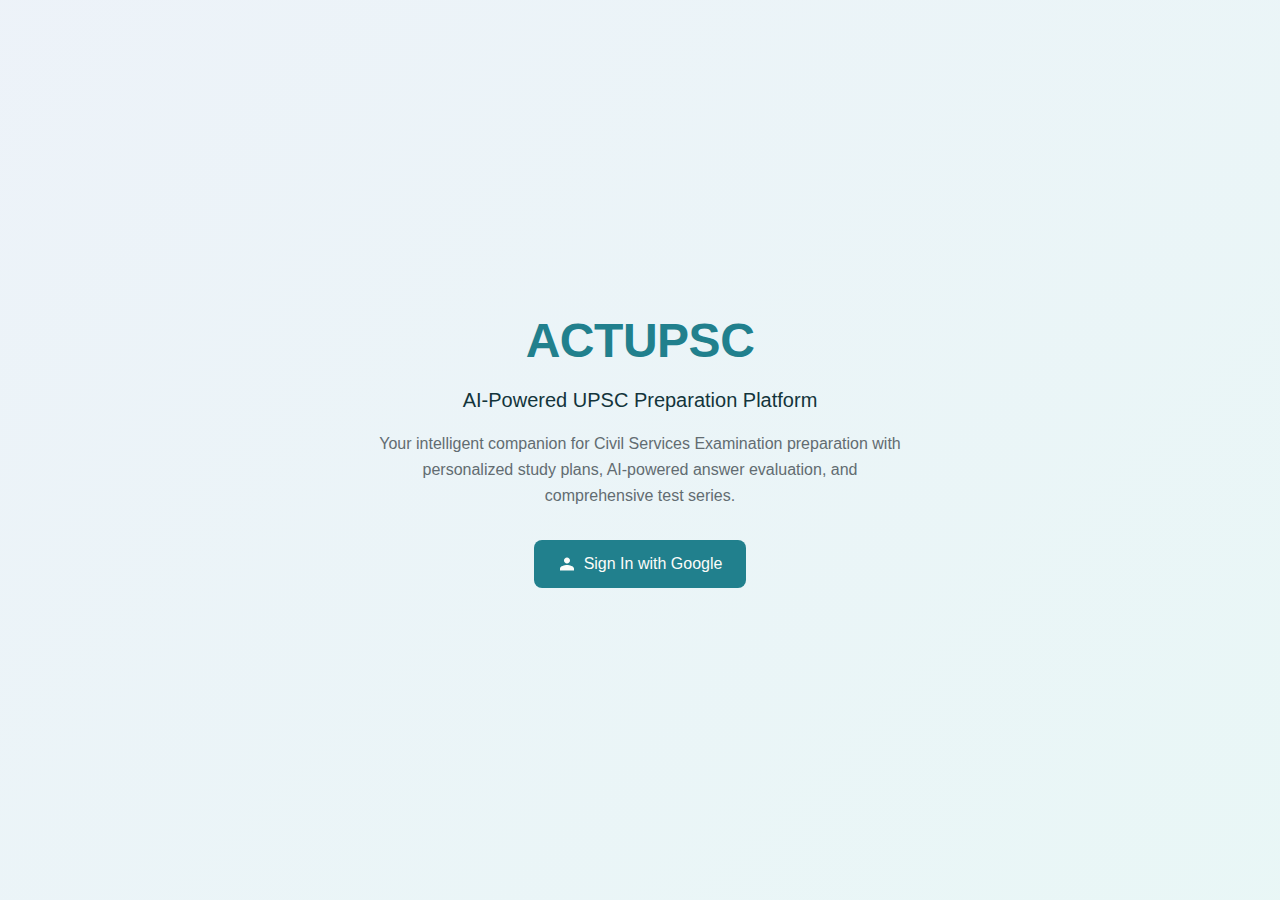
<file: index.html>
<!DOCTYPE html>
<html lang="en">
<head>
    <meta charset="UTF-8">
    <meta name="viewport" content="width=device-width, initial-scale=1.0">
    <title>ACTUPSC - AI-Powered UPSC Preparation Platform</title>
    <link rel="stylesheet" href="style.css">
</head>
<body>
    <!-- Landing Page -->
    <div id="landing-page" class="page active">
        <div class="landing-container">
            <div class="landing-content">
                <h1 class="landing-title">ACTUPSC</h1>
                <p class="landing-subtitle">AI-Powered UPSC Preparation Platform</p>
                <p class="landing-description">Your intelligent companion for Civil Services Examination preparation with personalized study plans, AI-powered answer evaluation, and comprehensive test series.</p>
                <button class="btn btn--primary btn--lg" onclick="showOnboarding()">
                    <svg width="18" height="18" viewBox="0 0 18 18" fill="none" style="margin-right: 8px;">
                        <path d="M9 8.5C10.66 8.5 12 7.16 12 5.5C12 3.84 10.66 2.5 9 2.5C7.34 2.5 6 3.84 6 5.5C6 7.16 7.34 8.5 9 8.5ZM9 10C6.67 10 2 11.17 2 13.5V15.5H16V13.5C16 11.17 11.33 10 9 10Z" fill="currentColor"/>
                    </svg>
                    Sign In with Google
                </button>
            </div>
        </div>
    </div>

    <!-- Onboarding Page -->
    <div id="onboarding-page" class="page">
        <div class="onboarding-container">
            <div class="onboarding-card">
                <h2>Welcome to ACTUPSC</h2>
                <p class="onboarding-subtitle">Let's personalize your UPSC preparation journey</p>
                <form id="onboarding-form" onsubmit="completeOnboarding(event)">
                    <div class="form-group">
                        <label class="form-label">Full Name</label>
                        <input type="text" class="form-control" id="user-name" required placeholder="Enter your full name">
                    </div>
                    <div class="form-group">
                        <label class="form-label">Target Exam Year</label>
                        <select class="form-control" id="exam-year" required>
                            <option value="">Select year</option>
                            <option value="2026">2026</option>
                            <option value="2027">2027</option>
                            <option value="2028">2028</option>
                        </select>
                    </div>
                    <div class="form-group">
                        <label class="form-label">Exam Stage</label>
                        <select class="form-control" id="exam-stage" required>
                            <option value="">Select stage</option>
                            <option value="Prelims">Prelims</option>
                            <option value="Mains">Mains</option>
                            <option value="Both">Both</option>
                            <option value="Interview Prep">Interview Prep</option>
                        </select>
                    </div>
                    <div class="form-group">
                        <label class="form-label">Optional Subject</label>
                        <select class="form-control" id="optional-subject" required>
                            <option value="">Select optional subject</option>
                            <option value="Public Administration">Public Administration</option>
                            <option value="Geography">Geography</option>
                            <option value="History">History</option>
                            <option value="PSIR">Political Science &amp; International Relations</option>
                            <option value="Sociology">Sociology</option>
                            <option value="Anthropology">Anthropology</option>
                            <option value="Philosophy">Philosophy</option>
                            <option value="Psychology">Psychology</option>
                            <option value="Economics">Economics</option>
                            <option value="Law">Law</option>
                            <option value="Mathematics">Mathematics</option>
                            <option value="Physics">Physics</option>
                            <option value="Chemistry">Chemistry</option>
                            <option value="Botany">Botany</option>
                            <option value="Zoology">Zoology</option>
                            <option value="Medical Science">Medical Science</option>
                            <option value="Agriculture">Agriculture</option>
                        </select>
                    </div>
                    <div class="form-group">
                        <label class="form-label">Daily Study Hours Available: <span id="hours-display">6</span> hours</label>
                        <input type="range" class="slider" id="study-hours" min="2" max="12" value="6" oninput="updateHoursDisplay(this.value)">
                        <div class="slider-labels">
                            <span>2h</span>
                            <span>12h</span>
                        </div>
                    </div>
                    <div class="form-group">
                        <label class="form-label">Current Preparation Level</label>
                        <select class="form-control" id="prep-level" required>
                            <option value="">Select level</option>
                            <option value="Beginner">Beginner</option>
                            <option value="Intermediate">Intermediate</option>
                            <option value="Advanced">Advanced</option>
                        </select>
                    </div>
                    <button type="submit" class="btn btn--primary btn--full-width btn--lg">Generate My Study Plan</button>
                </form>
            </div>
        </div>
    </div>

    <!-- Main App -->
    <div id="main-app" class="page">
        <!-- Navigation -->
        <nav class="navbar">
            <div class="navbar-brand">ACTUPSC</div>
            <div class="navbar-menu">
                <a href="#" class="navbar-item active" onclick="navigateTo('dashboard')">Dashboard</a>
                <a href="#" class="navbar-item" onclick="navigateTo('study-plan')">Study Plan</a>
                <a href="#" class="navbar-item" onclick="navigateTo('answer-evaluation')">Answer Evaluation</a>
                <a href="#" class="navbar-item" onclick="navigateTo('performance')">Performance</a>
                <a href="#" class="navbar-item" onclick="navigateTo('notebook')">Notebook</a>
                <a href="#" class="navbar-item" onclick="navigateTo('library')">Library</a>
                <a href="#" class="navbar-item" onclick="navigateTo('test-series')">Test Series</a>
            </div>
            <div class="navbar-profile">
                <span id="user-display-name">User</span>
                <button class="btn btn--sm btn--outline" onclick="logout()">Logout</button>
            </div>
        </nav>

        <!-- Dashboard View -->
        <div id="dashboard-view" class="view active">
            <div class="container">
                <h2 class="view-title">Dashboard</h2>
                <div class="stats-grid">
                    <div class="stat-card">
                        <div class="stat-icon" style="background: var(--color-bg-1);">
                            <svg width="24" height="24" viewBox="0 0 24 24" fill="none" stroke="var(--color-primary)" stroke-width="2">
                                <circle cx="12" cy="12" r="10"></circle>
                                <path d="M12 6v6l4 2"></path>
                            </svg>
                        </div>
                        <div class="stat-content">
                            <div class="stat-label">Overall Progress</div>
                            <div class="stat-value" id="overall-progress">68%</div>
                        </div>
                    </div>
                    <div class="stat-card">
                        <div class="stat-icon" style="background: var(--color-bg-2);">
                            <svg width="24" height="24" viewBox="0 0 24 24" fill="none" stroke="var(--color-warning)" stroke-width="2">
                                <path d="M9 11l3 3L22 4"></path>
                                <path d="M21 12v7a2 2 0 01-2 2H5a2 2 0 01-2-2V5a2 2 0 012-2h11"></path>
                            </svg>
                        </div>
                        <div class="stat-content">
                            <div class="stat-label">Weekly Completion</div>
                            <div class="stat-value" id="weekly-completion">75%</div>
                        </div>
                    </div>
                    <div class="stat-card">
                        <div class="stat-icon" style="background: var(--color-bg-3);">
                            <svg width="24" height="24" viewBox="0 0 24 24" fill="none" stroke="var(--color-success)" stroke-width="2">
                                <path d="M9 5H7a2 2 0 00-2 2v12a2 2 0 002 2h10a2 2 0 002-2V7a2 2 0 00-2-2h-2M9 5a2 2 0 002 2h2a2 2 0 002-2M9 5a2 2 0 012-2h2a2 2 0 012 2"></path>
                            </svg>
                        </div>
                        <div class="stat-content">
                            <div class="stat-label">Mock Tests Taken</div>
                            <div class="stat-value" id="tests-taken">12</div>
                        </div>
                    </div>
                    <div class="stat-card">
                        <div class="stat-icon" style="background: var(--color-bg-4);">
                            <svg width="24" height="24" viewBox="0 0 24 24" fill="none" stroke="var(--color-error)" stroke-width="2">
                                <path d="M12 2l3.09 6.26L22 9.27l-5 4.87 1.18 6.88L12 17.77l-6.18 3.25L7 14.14 2 9.27l6.91-1.01L12 2z"></path>
                            </svg>
                        </div>
                        <div class="stat-content">
                            <div class="stat-label">Average Score</div>
                            <div class="stat-value" id="avg-score">72%</div>
                        </div>
                    </div>
                </div>

                <div class="dashboard-grid">
                    <div class="card">
                        <div class="card__body">
                            <h3>This Week's Tasks</h3>
                            <div class="progress-container">
                                <div class="progress-bar">
                                    <div class="progress-fill" id="week-progress" style="width: 75%;"></div>
                                </div>
                                <span class="progress-text">9 of 12 tasks completed</span>
                            </div>
                            <button class="btn btn--primary" onclick="navigateTo('study-plan')" style="margin-top: 16px;">View Study Plan</button>
                        </div>
                    </div>

                    <div class="card">
                        <div class="card__body">
                            <h3>Recent Activity</h3>
                            <div class="activity-list">
                                <div class="activity-item">
                                    <div class="activity-icon" style="background: var(--color-bg-3);">
                                        <svg width="16" height="16" viewBox="0 0 24 24" fill="none" stroke="var(--color-success)" stroke-width="2">
                                            <path d="M20 6L9 17l-5-5"></path>
                                        </svg>
                                    </div>
                                    <div>
                                        <div class="activity-title">Completed PYQ Test 2023</div>
                                        <div class="activity-time">2 hours ago</div>
                                    </div>
                                </div>
                                <div class="activity-item">
                                    <div class="activity-icon" style="background: var(--color-bg-2);">
                                        <svg width="16" height="16" viewBox="0 0 24 24" fill="none" stroke="var(--color-warning)" stroke-width="2">
                                            <path d="M11 4H4a2 2 0 00-2 2v14a2 2 0 002 2h14a2 2 0 002-2v-7"></path>
                                            <path d="M18.5 2.5a2.121 2.121 0 013 3L12 15l-4 1 1-4 9.5-9.5z"></path>
                                        </svg>
                                    </div>
                                    <div>
                                        <div class="activity-title">Submitted answer for evaluation</div>
                                        <div class="activity-time">5 hours ago</div>
                                    </div>
                                </div>
                                <div class="activity-item">
                                    <div class="activity-icon" style="background: var(--color-bg-1);">
                                        <svg width="16" height="16" viewBox="0 0 24 24" fill="none" stroke="var(--color-primary)" stroke-width="2">
                                            <path d="M4 19.5A2.5 2.5 0 016.5 17H20"></path>
                                            <path d="M6.5 2H20v20H6.5A2.5 2.5 0 014 19.5v-15A2.5 2.5 0 016.5 2z"></path>
                                        </svg>
                                    </div>
                                    <div>
                                        <div class="activity-title">Added new note on Polity</div>
                                        <div class="activity-time">1 day ago</div>
                                    </div>
                                </div>
                            </div>
                        </div>
                    </div>
                </div>
            </div>
        </div>

        <!-- Study Plan View -->
        <div id="study-plan-view" class="view"></div>

        <!-- Answer Evaluation View -->
        <div id="answer-evaluation-view" class="view"></div>

        <!-- Performance View -->
        <div id="performance-view" class="view"></div>

        <!-- Notebook View -->
        <div id="notebook-view" class="view"></div>

        <!-- Library View -->
        <div id="library-view" class="view"></div>

        <!-- Test Series View -->
        <div id="test-series-view" class="view"></div>
    </div>

    <!-- Toast Notification -->
    <div id="toast" class="toast"></div>

    <script src="app.js"></script>
</body>
</html>
</file>
<file: style.css>
:root {
  /* Primitive Color Tokens */
  --color-white: rgba(255, 255, 255, 1);
  --color-black: rgba(0, 0, 0, 1);
  --color-cream-50: rgba(252, 252, 249, 1);
  --color-cream-100: rgba(255, 255, 253, 1);
  --color-gray-200: rgba(245, 245, 245, 1);
  --color-gray-300: rgba(167, 169, 169, 1);
  --color-gray-400: rgba(119, 124, 124, 1);
  --color-slate-500: rgba(98, 108, 113, 1);
  --color-brown-600: rgba(94, 82, 64, 1);
  --color-charcoal-700: rgba(31, 33, 33, 1);
  --color-charcoal-800: rgba(38, 40, 40, 1);
  --color-slate-900: rgba(19, 52, 59, 1);
  --color-teal-300: rgba(50, 184, 198, 1);
  --color-teal-400: rgba(45, 166, 178, 1);
  --color-teal-500: rgba(33, 128, 141, 1);
  --color-teal-600: rgba(29, 116, 128, 1);
  --color-teal-700: rgba(26, 104, 115, 1);
  --color-teal-800: rgba(41, 150, 161, 1);
  --color-red-400: rgba(255, 84, 89, 1);
  --color-red-500: rgba(192, 21, 47, 1);
  --color-orange-400: rgba(230, 129, 97, 1);
  --color-orange-500: rgba(168, 75, 47, 1);

  /* RGB versions for opacity control */
  --color-brown-600-rgb: 94, 82, 64;
  --color-teal-500-rgb: 33, 128, 141;
  --color-slate-900-rgb: 19, 52, 59;
  --color-slate-500-rgb: 98, 108, 113;
  --color-red-500-rgb: 192, 21, 47;
  --color-red-400-rgb: 255, 84, 89;
  --color-orange-500-rgb: 168, 75, 47;
  --color-orange-400-rgb: 230, 129, 97;

  /* Background color tokens (Light Mode) */
  --color-bg-1: rgba(59, 130, 246, 0.08); /* Light blue */
  --color-bg-2: rgba(245, 158, 11, 0.08); /* Light yellow */
  --color-bg-3: rgba(34, 197, 94, 0.08); /* Light green */
  --color-bg-4: rgba(239, 68, 68, 0.08); /* Light red */
  --color-bg-5: rgba(147, 51, 234, 0.08); /* Light purple */
  --color-bg-6: rgba(249, 115, 22, 0.08); /* Light orange */
  --color-bg-7: rgba(236, 72, 153, 0.08); /* Light pink */
  --color-bg-8: rgba(6, 182, 212, 0.08); /* Light cyan */

  /* Semantic Color Tokens (Light Mode) */
  --color-background: var(--color-cream-50);
  --color-surface: var(--color-cream-100);
  --color-text: var(--color-slate-900);
  --color-text-secondary: var(--color-slate-500);
  --color-primary: var(--color-teal-500);
  --color-primary-hover: var(--color-teal-600);
  --color-primary-active: var(--color-teal-700);
  --color-secondary: rgba(var(--color-brown-600-rgb), 0.12);
  --color-secondary-hover: rgba(var(--color-brown-600-rgb), 0.2);
  --color-secondary-active: rgba(var(--color-brown-600-rgb), 0.25);
  --color-border: rgba(var(--color-brown-600-rgb), 0.2);
  --color-btn-primary-text: var(--color-cream-50);
  --color-card-border: rgba(var(--color-brown-600-rgb), 0.12);
  --color-card-border-inner: rgba(var(--color-brown-600-rgb), 0.12);
  --color-error: var(--color-red-500);
  --color-success: var(--color-teal-500);
  --color-warning: var(--color-orange-500);
  --color-info: var(--color-slate-500);
  --color-focus-ring: rgba(var(--color-teal-500-rgb), 0.4);
  --color-select-caret: rgba(var(--color-slate-900-rgb), 0.8);

  /* Common style patterns */
  --focus-ring: 0 0 0 3px var(--color-focus-ring);
  --focus-outline: 2px solid var(--color-primary);
  --status-bg-opacity: 0.15;
  --status-border-opacity: 0.25;
  --select-caret-light: url("data:image/svg+xml,%3Csvg xmlns='http://www.w3.org/2000/svg' width='16' height='16' viewBox='0 0 24 24' fill='none' stroke='%23134252' stroke-width='2' stroke-linecap='round' stroke-linejoin='round'%3E%3Cpolyline points='6 9 12 15 18 9'%3E%3C/polyline%3E%3C/svg%3E");
  --select-caret-dark: url("data:image/svg+xml,%3Csvg xmlns='http://www.w3.org/2000/svg' width='16' height='16' viewBox='0 0 24 24' fill='none' stroke='%23f5f5f5' stroke-width='2' stroke-linecap='round' stroke-linejoin='round'%3E%3Cpolyline points='6 9 12 15 18 9'%3E%3C/polyline%3E%3C/svg%3E");

  /* RGB versions for opacity control */
  --color-success-rgb: 33, 128, 141;
  --color-error-rgb: 192, 21, 47;
  --color-warning-rgb: 168, 75, 47;
  --color-info-rgb: 98, 108, 113;

  /* Typography */
  --font-family-base: "FKGroteskNeue", "Geist", "Inter", -apple-system,
    BlinkMacSystemFont, "Segoe UI", Roboto, sans-serif;
  --font-family-mono: "Berkeley Mono", ui-monospace, SFMono-Regular, Menlo,
    Monaco, Consolas, monospace;
  --font-size-xs: 11px;
  --font-size-sm: 12px;
  --font-size-base: 14px;
  --font-size-md: 14px;
  --font-size-lg: 16px;
  --font-size-xl: 18px;
  --font-size-2xl: 20px;
  --font-size-3xl: 24px;
  --font-size-4xl: 30px;
  --font-weight-normal: 400;
  --font-weight-medium: 500;
  --font-weight-semibold: 550;
  --font-weight-bold: 600;
  --line-height-tight: 1.2;
  --line-height-normal: 1.5;
  --letter-spacing-tight: -0.01em;

  /* Spacing */
  --space-0: 0;
  --space-1: 1px;
  --space-2: 2px;
  --space-4: 4px;
  --space-6: 6px;
  --space-8: 8px;
  --space-10: 10px;
  --space-12: 12px;
  --space-16: 16px;
  --space-20: 20px;
  --space-24: 24px;
  --space-32: 32px;

  /* Border Radius */
  --radius-sm: 6px;
  --radius-base: 8px;
  --radius-md: 10px;
  --radius-lg: 12px;
  --radius-full: 9999px;

  /* Shadows */
  --shadow-xs: 0 1px 2px rgba(0, 0, 0, 0.02);
  --shadow-sm: 0 1px 3px rgba(0, 0, 0, 0.04), 0 1px 2px rgba(0, 0, 0, 0.02);
  --shadow-md: 0 4px 6px -1px rgba(0, 0, 0, 0.04),
    0 2px 4px -1px rgba(0, 0, 0, 0.02);
  --shadow-lg: 0 10px 15px -3px rgba(0, 0, 0, 0.04),
    0 4px 6px -2px rgba(0, 0, 0, 0.02);
  --shadow-inset-sm: inset 0 1px 0 rgba(255, 255, 255, 0.15),
    inset 0 -1px 0 rgba(0, 0, 0, 0.03);

  /* Animation */
  --duration-fast: 150ms;
  --duration-normal: 250ms;
  --ease-standard: cubic-bezier(0.16, 1, 0.3, 1);

  /* Layout */
  --container-sm: 640px;
  --container-md: 768px;
  --container-lg: 1024px;
  --container-xl: 1280px;
}

/* Dark mode colors */
@media (prefers-color-scheme: dark) {
  :root {
    /* RGB versions for opacity control (Dark Mode) */
    --color-gray-400-rgb: 119, 124, 124;
    --color-teal-300-rgb: 50, 184, 198;
    --color-gray-300-rgb: 167, 169, 169;
    --color-gray-200-rgb: 245, 245, 245;

    /* Background color tokens (Dark Mode) */
    --color-bg-1: rgba(29, 78, 216, 0.15); /* Dark blue */
    --color-bg-2: rgba(180, 83, 9, 0.15); /* Dark yellow */
    --color-bg-3: rgba(21, 128, 61, 0.15); /* Dark green */
    --color-bg-4: rgba(185, 28, 28, 0.15); /* Dark red */
    --color-bg-5: rgba(107, 33, 168, 0.15); /* Dark purple */
    --color-bg-6: rgba(194, 65, 12, 0.15); /* Dark orange */
    --color-bg-7: rgba(190, 24, 93, 0.15); /* Dark pink */
    --color-bg-8: rgba(8, 145, 178, 0.15); /* Dark cyan */

    /* Semantic Color Tokens (Dark Mode) */
    --color-background: var(--color-charcoal-700);
    --color-surface: var(--color-charcoal-800);
    --color-text: var(--color-gray-200);
    --color-text-secondary: rgba(var(--color-gray-300-rgb), 0.7);
    --color-primary: var(--color-teal-300);
    --color-primary-hover: var(--color-teal-400);
    --color-primary-active: var(--color-teal-800);
    --color-secondary: rgba(var(--color-gray-400-rgb), 0.15);
    --color-secondary-hover: rgba(var(--color-gray-400-rgb), 0.25);
    --color-secondary-active: rgba(var(--color-gray-400-rgb), 0.3);
    --color-border: rgba(var(--color-gray-400-rgb), 0.3);
    --color-error: var(--color-red-400);
    --color-success: var(--color-teal-300);
    --color-warning: var(--color-orange-400);
    --color-info: var(--color-gray-300);
    --color-focus-ring: rgba(var(--color-teal-300-rgb), 0.4);
    --color-btn-primary-text: var(--color-slate-900);
    --color-card-border: rgba(var(--color-gray-400-rgb), 0.2);
    --color-card-border-inner: rgba(var(--color-gray-400-rgb), 0.15);
    --shadow-inset-sm: inset 0 1px 0 rgba(255, 255, 255, 0.1),
      inset 0 -1px 0 rgba(0, 0, 0, 0.15);
    --button-border-secondary: rgba(var(--color-gray-400-rgb), 0.2);
    --color-border-secondary: rgba(var(--color-gray-400-rgb), 0.2);
    --color-select-caret: rgba(var(--color-gray-200-rgb), 0.8);

    /* Common style patterns - updated for dark mode */
    --focus-ring: 0 0 0 3px var(--color-focus-ring);
    --focus-outline: 2px solid var(--color-primary);
    --status-bg-opacity: 0.15;
    --status-border-opacity: 0.25;
    --select-caret-light: url("data:image/svg+xml,%3Csvg xmlns='http://www.w3.org/2000/svg' width='16' height='16' viewBox='0 0 24 24' fill='none' stroke='%23134252' stroke-width='2' stroke-linecap='round' stroke-linejoin='round'%3E%3Cpolyline points='6 9 12 15 18 9'%3E%3C/polyline%3E%3C/svg%3E");
    --select-caret-dark: url("data:image/svg+xml,%3Csvg xmlns='http://www.w3.org/2000/svg' width='16' height='16' viewBox='0 0 24 24' fill='none' stroke='%23f5f5f5' stroke-width='2' stroke-linecap='round' stroke-linejoin='round'%3E%3Cpolyline points='6 9 12 15 18 9'%3E%3C/polyline%3E%3C/svg%3E");

    /* RGB versions for dark mode */
    --color-success-rgb: var(--color-teal-300-rgb);
    --color-error-rgb: var(--color-red-400-rgb);
    --color-warning-rgb: var(--color-orange-400-rgb);
    --color-info-rgb: var(--color-gray-300-rgb);
  }
}

/* Data attribute for manual theme switching */
[data-color-scheme="dark"] {
  /* RGB versions for opacity control (dark mode) */
  --color-gray-400-rgb: 119, 124, 124;
  --color-teal-300-rgb: 50, 184, 198;
  --color-gray-300-rgb: 167, 169, 169;
  --color-gray-200-rgb: 245, 245, 245;

  /* Colorful background palette - Dark Mode */
  --color-bg-1: rgba(29, 78, 216, 0.15); /* Dark blue */
  --color-bg-2: rgba(180, 83, 9, 0.15); /* Dark yellow */
  --color-bg-3: rgba(21, 128, 61, 0.15); /* Dark green */
  --color-bg-4: rgba(185, 28, 28, 0.15); /* Dark red */
  --color-bg-5: rgba(107, 33, 168, 0.15); /* Dark purple */
  --color-bg-6: rgba(194, 65, 12, 0.15); /* Dark orange */
  --color-bg-7: rgba(190, 24, 93, 0.15); /* Dark pink */
  --color-bg-8: rgba(8, 145, 178, 0.15); /* Dark cyan */

  /* Semantic Color Tokens (Dark Mode) */
  --color-background: var(--color-charcoal-700);
  --color-surface: var(--color-charcoal-800);
  --color-text: var(--color-gray-200);
  --color-text-secondary: rgba(var(--color-gray-300-rgb), 0.7);
  --color-primary: var(--color-teal-300);
  --color-primary-hover: var(--color-teal-400);
  --color-primary-active: var(--color-teal-800);
  --color-secondary: rgba(var(--color-gray-400-rgb), 0.15);
  --color-secondary-hover: rgba(var(--color-gray-400-rgb), 0.25);
  --color-secondary-active: rgba(var(--color-gray-400-rgb), 0.3);
  --color-border: rgba(var(--color-gray-400-rgb), 0.3);
  --color-error: var(--color-red-400);
  --color-success: var(--color-teal-300);
  --color-warning: var(--color-orange-400);
  --color-info: var(--color-gray-300);
  --color-focus-ring: rgba(var(--color-teal-300-rgb), 0.4);
  --color-btn-primary-text: var(--color-slate-900);
  --color-card-border: rgba(var(--color-gray-400-rgb), 0.15);
  --color-card-border-inner: rgba(var(--color-gray-400-rgb), 0.15);
  --shadow-inset-sm: inset 0 1px 0 rgba(255, 255, 255, 0.1),
    inset 0 -1px 0 rgba(0, 0, 0, 0.15);
  --color-border-secondary: rgba(var(--color-gray-400-rgb), 0.2);
  --color-select-caret: rgba(var(--color-gray-200-rgb), 0.8);

  /* Common style patterns - updated for dark mode */
  --focus-ring: 0 0 0 3px var(--color-focus-ring);
  --focus-outline: 2px solid var(--color-primary);
  --status-bg-opacity: 0.15;
  --status-border-opacity: 0.25;
  --select-caret-light: url("data:image/svg+xml,%3Csvg xmlns='http://www.w3.org/2000/svg' width='16' height='16' viewBox='0 0 24 24' fill='none' stroke='%23134252' stroke-width='2' stroke-linecap='round' stroke-linejoin='round'%3E%3Cpolyline points='6 9 12 15 18 9'%3E%3C/polyline%3E%3C/svg%3E");
  --select-caret-dark: url("data:image/svg+xml,%3Csvg xmlns='http://www.w3.org/2000/svg' width='16' height='16' viewBox='0 0 24 24' fill='none' stroke='%23f5f5f5' stroke-width='2' stroke-linecap='round' stroke-linejoin='round'%3E%3Cpolyline points='6 9 12 15 18 9'%3E%3C/polyline%3E%3C/svg%3E");

  /* RGB versions for dark mode */
  --color-success-rgb: var(--color-teal-300-rgb);
  --color-error-rgb: var(--color-red-400-rgb);
  --color-warning-rgb: var(--color-orange-400-rgb);
  --color-info-rgb: var(--color-gray-300-rgb);
}

[data-color-scheme="light"] {
  /* RGB versions for opacity control (light mode) */
  --color-brown-600-rgb: 94, 82, 64;
  --color-teal-500-rgb: 33, 128, 141;
  --color-slate-900-rgb: 19, 52, 59;

  /* Semantic Color Tokens (Light Mode) */
  --color-background: var(--color-cream-50);
  --color-surface: var(--color-cream-100);
  --color-text: var(--color-slate-900);
  --color-text-secondary: var(--color-slate-500);
  --color-primary: var(--color-teal-500);
  --color-primary-hover: var(--color-teal-600);
  --color-primary-active: var(--color-teal-700);
  --color-secondary: rgba(var(--color-brown-600-rgb), 0.12);
  --color-secondary-hover: rgba(var(--color-brown-600-rgb), 0.2);
  --color-secondary-active: rgba(var(--color-brown-600-rgb), 0.25);
  --color-border: rgba(var(--color-brown-600-rgb), 0.2);
  --color-btn-primary-text: var(--color-cream-50);
  --color-card-border: rgba(var(--color-brown-600-rgb), 0.12);
  --color-card-border-inner: rgba(var(--color-brown-600-rgb), 0.12);
  --color-error: var(--color-red-500);
  --color-success: var(--color-teal-500);
  --color-warning: var(--color-orange-500);
  --color-info: var(--color-slate-500);
  --color-focus-ring: rgba(var(--color-teal-500-rgb), 0.4);

  /* RGB versions for light mode */
  --color-success-rgb: var(--color-teal-500-rgb);
  --color-error-rgb: var(--color-red-500-rgb);
  --color-warning-rgb: var(--color-orange-500-rgb);
  --color-info-rgb: var(--color-slate-500-rgb);
}

/* Base styles */
html {
  font-size: var(--font-size-base);
  font-family: var(--font-family-base);
  line-height: var(--line-height-normal);
  color: var(--color-text);
  background-color: var(--color-background);
  -webkit-font-smoothing: antialiased;
  box-sizing: border-box;
}

body {
  margin: 0;
  padding: 0;
}

*,
*::before,
*::after {
  box-sizing: inherit;
}

/* Typography */
h1,
h2,
h3,
h4,
h5,
h6 {
  margin: 0;
  font-weight: var(--font-weight-semibold);
  line-height: var(--line-height-tight);
  color: var(--color-text);
  letter-spacing: var(--letter-spacing-tight);
}

h1 {
  font-size: var(--font-size-4xl);
}
h2 {
  font-size: var(--font-size-3xl);
}
h3 {
  font-size: var(--font-size-2xl);
}
h4 {
  font-size: var(--font-size-xl);
}
h5 {
  font-size: var(--font-size-lg);
}
h6 {
  font-size: var(--font-size-md);
}

p {
  margin: 0 0 var(--space-16) 0;
}

a {
  color: var(--color-primary);
  text-decoration: none;
  transition: color var(--duration-fast) var(--ease-standard);
}

a:hover {
  color: var(--color-primary-hover);
}

code,
pre {
  font-family: var(--font-family-mono);
  font-size: calc(var(--font-size-base) * 0.95);
  background-color: var(--color-secondary);
  border-radius: var(--radius-sm);
}

code {
  padding: var(--space-1) var(--space-4);
}

pre {
  padding: var(--space-16);
  margin: var(--space-16) 0;
  overflow: auto;
  border: 1px solid var(--color-border);
}

pre code {
  background: none;
  padding: 0;
}

/* Buttons */
.btn {
  display: inline-flex;
  align-items: center;
  justify-content: center;
  padding: var(--space-8) var(--space-16);
  border-radius: var(--radius-base);
  font-size: var(--font-size-base);
  font-weight: 500;
  line-height: 1.5;
  cursor: pointer;
  transition: all var(--duration-normal) var(--ease-standard);
  border: none;
  text-decoration: none;
  position: relative;
}

.btn:focus-visible {
  outline: none;
  box-shadow: var(--focus-ring);
}

.btn--primary {
  background: var(--color-primary);
  color: var(--color-btn-primary-text);
}

.btn--primary:hover {
  background: var(--color-primary-hover);
}

.btn--primary:active {
  background: var(--color-primary-active);
}

.btn--secondary {
  background: var(--color-secondary);
  color: var(--color-text);
}

.btn--secondary:hover {
  background: var(--color-secondary-hover);
}

.btn--secondary:active {
  background: var(--color-secondary-active);
}

.btn--outline {
  background: transparent;
  border: 1px solid var(--color-border);
  color: var(--color-text);
}

.btn--outline:hover {
  background: var(--color-secondary);
}

.btn--sm {
  padding: var(--space-4) var(--space-12);
  font-size: var(--font-size-sm);
  border-radius: var(--radius-sm);
}

.btn--lg {
  padding: var(--space-10) var(--space-20);
  font-size: var(--font-size-lg);
  border-radius: var(--radius-md);
}

.btn--full-width {
  width: 100%;
}

.btn:disabled {
  opacity: 0.5;
  cursor: not-allowed;
}

/* Form elements */
.form-control {
  display: block;
  width: 100%;
  padding: var(--space-8) var(--space-12);
  font-size: var(--font-size-md);
  line-height: 1.5;
  color: var(--color-text);
  background-color: var(--color-surface);
  border: 1px solid var(--color-border);
  border-radius: var(--radius-base);
  transition: border-color var(--duration-fast) var(--ease-standard),
    box-shadow var(--duration-fast) var(--ease-standard);
}

textarea.form-control {
  font-family: var(--font-family-base);
  font-size: var(--font-size-base);
}

select.form-control {
  padding: var(--space-8) var(--space-12);
  -webkit-appearance: none;
  -moz-appearance: none;
  appearance: none;
  background-image: var(--select-caret-light);
  background-repeat: no-repeat;
  background-position: right var(--space-12) center;
  background-size: 16px;
  padding-right: var(--space-32);
}

/* Add a dark mode specific caret */
@media (prefers-color-scheme: dark) {
  select.form-control {
    background-image: var(--select-caret-dark);
  }
}

/* Also handle data-color-scheme */
[data-color-scheme="dark"] select.form-control {
  background-image: var(--select-caret-dark);
}

[data-color-scheme="light"] select.form-control {
  background-image: var(--select-caret-light);
}

.form-control:focus {
  border-color: var(--color-primary);
  outline: var(--focus-outline);
}

.form-label {
  display: block;
  margin-bottom: var(--space-8);
  font-weight: var(--font-weight-medium);
  font-size: var(--font-size-sm);
}

.form-group {
  margin-bottom: var(--space-16);
}

/* Card component */
.card {
  background-color: var(--color-surface);
  border-radius: var(--radius-lg);
  border: 1px solid var(--color-card-border);
  box-shadow: var(--shadow-sm);
  overflow: hidden;
  transition: box-shadow var(--duration-normal) var(--ease-standard);
}

.card:hover {
  box-shadow: var(--shadow-md);
}

.card__body {
  padding: var(--space-16);
}

.card__header,
.card__footer {
  padding: var(--space-16);
  border-bottom: 1px solid var(--color-card-border-inner);
}

/* Status indicators - simplified with CSS variables */
.status {
  display: inline-flex;
  align-items: center;
  padding: var(--space-6) var(--space-12);
  border-radius: var(--radius-full);
  font-weight: var(--font-weight-medium);
  font-size: var(--font-size-sm);
}

.status--success {
  background-color: rgba(
    var(--color-success-rgb, 33, 128, 141),
    var(--status-bg-opacity)
  );
  color: var(--color-success);
  border: 1px solid
    rgba(var(--color-success-rgb, 33, 128, 141), var(--status-border-opacity));
}

.status--error {
  background-color: rgba(
    var(--color-error-rgb, 192, 21, 47),
    var(--status-bg-opacity)
  );
  color: var(--color-error);
  border: 1px solid
    rgba(var(--color-error-rgb, 192, 21, 47), var(--status-border-opacity));
}

.status--warning {
  background-color: rgba(
    var(--color-warning-rgb, 168, 75, 47),
    var(--status-bg-opacity)
  );
  color: var(--color-warning);
  border: 1px solid
    rgba(var(--color-warning-rgb, 168, 75, 47), var(--status-border-opacity));
}

.status--info {
  background-color: rgba(
    var(--color-info-rgb, 98, 108, 113),
    var(--status-bg-opacity)
  );
  color: var(--color-info);
  border: 1px solid
    rgba(var(--color-info-rgb, 98, 108, 113), var(--status-border-opacity));
}

/* Container layout */
.container {
  width: 100%;
  margin-right: auto;
  margin-left: auto;
  padding-right: var(--space-16);
  padding-left: var(--space-16);
}

@media (min-width: 640px) {
  .container {
    max-width: var(--container-sm);
  }
}
@media (min-width: 768px) {
  .container {
    max-width: var(--container-md);
  }
}
@media (min-width: 1024px) {
  .container {
    max-width: var(--container-lg);
  }
}
@media (min-width: 1280px) {
  .container {
    max-width: var(--container-xl);
  }
}

/* Utility classes */
.flex {
  display: flex;
}
.flex-col {
  flex-direction: column;
}
.items-center {
  align-items: center;
}
.justify-center {
  justify-content: center;
}
.justify-between {
  justify-content: space-between;
}
.gap-4 {
  gap: var(--space-4);
}
.gap-8 {
  gap: var(--space-8);
}
.gap-16 {
  gap: var(--space-16);
}

.m-0 {
  margin: 0;
}
.mt-8 {
  margin-top: var(--space-8);
}
.mb-8 {
  margin-bottom: var(--space-8);
}
.mx-8 {
  margin-left: var(--space-8);
  margin-right: var(--space-8);
}
.my-8 {
  margin-top: var(--space-8);
  margin-bottom: var(--space-8);
}

.p-0 {
  padding: 0;
}
.py-8 {
  padding-top: var(--space-8);
  padding-bottom: var(--space-8);
}
.px-8 {
  padding-left: var(--space-8);
  padding-right: var(--space-8);
}
.py-16 {
  padding-top: var(--space-16);
  padding-bottom: var(--space-16);
}
.px-16 {
  padding-left: var(--space-16);
  padding-right: var(--space-16);
}

.block {
  display: block;
}
.hidden {
  display: none;
}

/* Accessibility */
.sr-only {
  position: absolute;
  width: 1px;
  height: 1px;
  padding: 0;
  margin: -1px;
  overflow: hidden;
  clip: rect(0, 0, 0, 0);
  white-space: nowrap;
  border-width: 0;
}

:focus-visible {
  outline: var(--focus-outline);
  outline-offset: 2px;
}

/* Dark mode specifics */
[data-color-scheme="dark"] .btn--outline {
  border: 1px solid var(--color-border-secondary);
}

@font-face {
  font-family: 'FKGroteskNeue';
  src: url('https://r2cdn.perplexity.ai/fonts/FKGroteskNeue.woff2')
    format('woff2');
}

/* END PERPLEXITY DESIGN SYSTEM */
:root {
  /* Primitive Color Tokens */
  --color-white: rgba(255, 255, 255, 1);
  --color-black: rgba(0, 0, 0, 1);
  --color-cream-50: rgba(252, 252, 249, 1);
  --color-cream-100: rgba(255, 255, 253, 1);
  --color-gray-200: rgba(245, 245, 245, 1);
  --color-gray-300: rgba(167, 169, 169, 1);
  --color-gray-400: rgba(119, 124, 124, 1);
  --color-slate-500: rgba(98, 108, 113, 1);
  --color-brown-600: rgba(94, 82, 64, 1);
  --color-charcoal-700: rgba(31, 33, 33, 1);
  --color-charcoal-800: rgba(38, 40, 40, 1);
  --color-slate-900: rgba(19, 52, 59, 1);
  --color-teal-300: rgba(50, 184, 198, 1);
  --color-teal-400: rgba(45, 166, 178, 1);
  --color-teal-500: rgba(33, 128, 141, 1);
  --color-teal-600: rgba(29, 116, 128, 1);
  --color-teal-700: rgba(26, 104, 115, 1);
  --color-teal-800: rgba(41, 150, 161, 1);
  --color-red-400: rgba(255, 84, 89, 1);
  --color-red-500: rgba(192, 21, 47, 1);
  --color-orange-400: rgba(230, 129, 97, 1);
  --color-orange-500: rgba(168, 75, 47, 1);

  --color-brown-600-rgb: 94, 82, 64;
  --color-teal-500-rgb: 33, 128, 141;
  --color-slate-900-rgb: 19, 52, 59;
  --color-slate-500-rgb: 98, 108, 113;
  --color-red-500-rgb: 192, 21, 47;
  --color-red-400-rgb: 255, 84, 89;
  --color-orange-500-rgb: 168, 75, 47;
  --color-orange-400-rgb: 230, 129, 97;

  --color-bg-1: rgba(59, 130, 246, 0.08);
  --color-bg-2: rgba(245, 158, 11, 0.08);
  --color-bg-3: rgba(34, 197, 94, 0.08);
  --color-bg-4: rgba(239, 68, 68, 0.08);
  --color-bg-5: rgba(147, 51, 234, 0.08);
  --color-bg-6: rgba(249, 115, 22, 0.08);
  --color-bg-7: rgba(236, 72, 153, 0.08);
  --color-bg-8: rgba(6, 182, 212, 0.08);

  --color-background: var(--color-cream-50);
  --color-surface: var(--color-cream-100);
  --color-text: var(--color-slate-900);
  --color-text-secondary: var(--color-slate-500);
  --color-primary: var(--color-teal-500);
  --color-primary-hover: var(--color-teal-600);
  --color-primary-active: var(--color-teal-700);
  --color-secondary: rgba(var(--color-brown-600-rgb), 0.12);
  --color-secondary-hover: rgba(var(--color-brown-600-rgb), 0.2);
  --color-secondary-active: rgba(var(--color-brown-600-rgb), 0.25);
  --color-border: rgba(var(--color-brown-600-rgb), 0.2);
  --color-btn-primary-text: var(--color-cream-50);
  --color-card-border: rgba(var(--color-brown-600-rgb), 0.12);
  --color-card-border-inner: rgba(var(--color-brown-600-rgb), 0.12);
  --color-error: var(--color-red-500);
  --color-success: var(--color-teal-500);
  --color-warning: var(--color-orange-500);
  --color-info: var(--color-slate-500);
  --color-focus-ring: rgba(var(--color-teal-500-rgb), 0.4);
  --color-select-caret: rgba(var(--color-slate-900-rgb), 0.8);

  --focus-ring: 0 0 0 3px var(--color-focus-ring);
  --focus-outline: 2px solid var(--color-primary);
  --status-bg-opacity: 0.15;
  --status-border-opacity: 0.25;

  --color-success-rgb: 33, 128, 141;
  --color-error-rgb: 192, 21, 47;
  --color-warning-rgb: 168, 75, 47;
  --color-info-rgb: 98, 108, 113;

  --font-family-base: "FKGroteskNeue", "Geist", "Inter", -apple-system, BlinkMacSystemFont, "Segoe UI", Roboto, sans-serif;
  --font-size-xs: 11px;
  --font-size-sm: 12px;
  --font-size-base: 14px;
  --font-size-md: 14px;
  --font-size-lg: 16px;
  --font-size-xl: 18px;
  --font-size-2xl: 20px;
  --font-size-3xl: 24px;
  --font-size-4xl: 30px;
  --font-weight-normal: 400;
  --font-weight-medium: 500;
  --font-weight-semibold: 550;
  --font-weight-bold: 600;
  --line-height-tight: 1.2;
  --line-height-normal: 1.5;

  --space-4: 4px;
  --space-8: 8px;
  --space-12: 12px;
  --space-16: 16px;
  --space-20: 20px;
  --space-24: 24px;
  --space-32: 32px;

  --radius-sm: 6px;
  --radius-base: 8px;
  --radius-md: 10px;
  --radius-lg: 12px;
  --radius-full: 9999px;

  --shadow-sm: 0 1px 3px rgba(0, 0, 0, 0.04), 0 1px 2px rgba(0, 0, 0, 0.02);
  --shadow-md: 0 4px 6px -1px rgba(0, 0, 0, 0.04), 0 2px 4px -1px rgba(0, 0, 0, 0.02);
  --shadow-lg: 0 10px 15px -3px rgba(0, 0, 0, 0.04), 0 4px 6px -2px rgba(0, 0, 0, 0.02);

  --duration-fast: 150ms;
  --duration-normal: 250ms;
  --ease-standard: cubic-bezier(0.16, 1, 0.3, 1);
}

@media (prefers-color-scheme: dark) {
  :root {
    --color-gray-400-rgb: 119, 124, 124;
    --color-teal-300-rgb: 50, 184, 198;
    --color-gray-300-rgb: 167, 169, 169;
    --color-gray-200-rgb: 245, 245, 245;

    --color-bg-1: rgba(29, 78, 216, 0.15);
    --color-bg-2: rgba(180, 83, 9, 0.15);
    --color-bg-3: rgba(21, 128, 61, 0.15);
    --color-bg-4: rgba(185, 28, 28, 0.15);
    --color-bg-5: rgba(107, 33, 168, 0.15);
    --color-bg-6: rgba(194, 65, 12, 0.15);
    --color-bg-7: rgba(190, 24, 93, 0.15);
    --color-bg-8: rgba(8, 145, 178, 0.15);

    --color-background: var(--color-charcoal-700);
    --color-surface: var(--color-charcoal-800);
    --color-text: var(--color-gray-200);
    --color-text-secondary: rgba(var(--color-gray-300-rgb), 0.7);
    --color-primary: var(--color-teal-300);
    --color-primary-hover: var(--color-teal-400);
    --color-primary-active: var(--color-teal-800);
    --color-secondary: rgba(var(--color-gray-400-rgb), 0.15);
    --color-secondary-hover: rgba(var(--color-gray-400-rgb), 0.25);
    --color-secondary-active: rgba(var(--color-gray-400-rgb), 0.3);
    --color-border: rgba(var(--color-gray-400-rgb), 0.3);
    --color-error: var(--color-red-400);
    --color-success: var(--color-teal-300);
    --color-warning: var(--color-orange-400);
    --color-info: var(--color-gray-300);
    --color-focus-ring: rgba(var(--color-teal-300-rgb), 0.4);
    --color-btn-primary-text: var(--color-slate-900);
    --color-card-border: rgba(var(--color-gray-400-rgb), 0.2);
    --color-card-border-inner: rgba(var(--color-gray-400-rgb), 0.15);
    --color-select-caret: rgba(var(--color-gray-200-rgb), 0.8);

    --color-success-rgb: var(--color-teal-300-rgb);
    --color-error-rgb: var(--color-red-400-rgb);
    --color-warning-rgb: var(--color-orange-400-rgb);
    --color-info-rgb: var(--color-gray-300-rgb);
  }
}

* {
  box-sizing: border-box;
  margin: 0;
  padding: 0;
}

body {
  font-family: var(--font-family-base);
  font-size: var(--font-size-base);
  line-height: var(--line-height-normal);
  color: var(--color-text);
  background-color: var(--color-background);
  -webkit-font-smoothing: antialiased;
}

.page {
  display: none;
}

.page.active {
  display: block;
}

.view {
  display: none;
  padding: var(--space-24);
}

.view.active {
  display: block;
}

/* Landing Page */
.landing-container {
  min-height: 100vh;
  display: flex;
  align-items: center;
  justify-content: center;
  background: linear-gradient(135deg, var(--color-bg-1) 0%, var(--color-bg-8) 100%);
}

.landing-content {
  text-align: center;
  max-width: 600px;
  padding: var(--space-32);
}

.landing-title {
  font-size: 48px;
  font-weight: var(--font-weight-bold);
  margin-bottom: var(--space-16);
  color: var(--color-primary);
}

.landing-subtitle {
  font-size: var(--font-size-2xl);
  font-weight: var(--font-weight-medium);
  margin-bottom: var(--space-16);
  color: var(--color-text);
}

.landing-description {
  font-size: var(--font-size-lg);
  color: var(--color-text-secondary);
  margin-bottom: var(--space-32);
  line-height: 1.6;
}

/* Onboarding */
.onboarding-container {
  min-height: 100vh;
  display: flex;
  align-items: center;
  justify-content: center;
  padding: var(--space-24);
}

.onboarding-card {
  background: var(--color-surface);
  border-radius: var(--radius-lg);
  padding: var(--space-32);
  max-width: 600px;
  width: 100%;
  box-shadow: var(--shadow-lg);
  border: 1px solid var(--color-card-border);
}

.onboarding-card h2 {
  font-size: var(--font-size-3xl);
  margin-bottom: var(--space-8);
}

.onboarding-subtitle {
  color: var(--color-text-secondary);
  margin-bottom: var(--space-24);
}

/* Navbar */
.navbar {
  background: var(--color-surface);
  border-bottom: 1px solid var(--color-border);
  padding: var(--space-16) var(--space-24);
  display: flex;
  align-items: center;
  gap: var(--space-32);
}

.navbar-brand {
  font-size: var(--font-size-xl);
  font-weight: var(--font-weight-bold);
  color: var(--color-primary);
}

.navbar-menu {
  display: flex;
  gap: var(--space-4);
  flex: 1;
}

.navbar-item {
  padding: var(--space-8) var(--space-16);
  border-radius: var(--radius-base);
  color: var(--color-text-secondary);
  text-decoration: none;
  font-weight: var(--font-weight-medium);
  transition: all var(--duration-fast) var(--ease-standard);
}

.navbar-item:hover {
  background: var(--color-secondary);
  color: var(--color-text);
}

.navbar-item.active {
  background: var(--color-primary);
  color: var(--color-btn-primary-text);
}

.navbar-profile {
  display: flex;
  align-items: center;
  gap: var(--space-12);
}

/* Buttons */
.btn {
  display: inline-flex;
  align-items: center;
  justify-content: center;
  padding: var(--space-8) var(--space-16);
  border-radius: var(--radius-base);
  font-size: var(--font-size-base);
  font-weight: var(--font-weight-medium);
  cursor: pointer;
  transition: all var(--duration-normal) var(--ease-standard);
  border: none;
  text-decoration: none;
}

.btn--primary {
  background: var(--color-primary);
  color: var(--color-btn-primary-text);
}

.btn--primary:hover {
  background: var(--color-primary-hover);
}

.btn--secondary {
  background: var(--color-secondary);
  color: var(--color-text);
}

.btn--secondary:hover {
  background: var(--color-secondary-hover);
}

.btn--outline {
  background: transparent;
  border: 1px solid var(--color-border);
  color: var(--color-text);
}

.btn--outline:hover {
  background: var(--color-secondary);
}

.btn--sm {
  padding: var(--space-4) var(--space-12);
  font-size: var(--font-size-sm);
}

.btn--lg {
  padding: var(--space-12) var(--space-24);
  font-size: var(--font-size-lg);
}

.btn--full-width {
  width: 100%;
}

/* Form Controls */
.form-group {
  margin-bottom: var(--space-20);
}

.form-label {
  display: block;
  margin-bottom: var(--space-8);
  font-weight: var(--font-weight-medium);
  font-size: var(--font-size-sm);
}

.form-control {
  width: 100%;
  padding: var(--space-12);
  border: 1px solid var(--color-border);
  border-radius: var(--radius-base);
  font-size: var(--font-size-base);
  background: var(--color-background);
  color: var(--color-text);
  font-family: var(--font-family-base);
}

.form-control:focus {
  outline: var(--focus-outline);
  border-color: var(--color-primary);
}

textarea.form-control {
  min-height: 120px;
  resize: vertical;
}

.slider {
  width: 100%;
  height: 6px;
  border-radius: var(--radius-full);
  background: var(--color-secondary);
  outline: none;
  -webkit-appearance: none;
}

.slider::-webkit-slider-thumb {
  -webkit-appearance: none;
  appearance: none;
  width: 20px;
  height: 20px;
  border-radius: 50%;
  background: var(--color-primary);
  cursor: pointer;
}

.slider::-moz-range-thumb {
  width: 20px;
  height: 20px;
  border-radius: 50%;
  background: var(--color-primary);
  cursor: pointer;
  border: none;
}

.slider-labels {
  display: flex;
  justify-content: space-between;
  margin-top: var(--space-4);
  font-size: var(--font-size-sm);
  color: var(--color-text-secondary);
}

/* Container */
.container {
  max-width: 1280px;
  margin: 0 auto;
  padding: 0 var(--space-24);
}

.view-title {
  font-size: var(--font-size-3xl);
  margin-bottom: var(--space-24);
}

/* Stats Grid */
.stats-grid {
  display: grid;
  grid-template-columns: repeat(auto-fit, minmax(250px, 1fr));
  gap: var(--space-16);
  margin-bottom: var(--space-32);
}

.stat-card {
  background: var(--color-surface);
  border: 1px solid var(--color-card-border);
  border-radius: var(--radius-lg);
  padding: var(--space-20);
  display: flex;
  align-items: center;
  gap: var(--space-16);
}

.stat-icon {
  width: 48px;
  height: 48px;
  border-radius: var(--radius-md);
  display: flex;
  align-items: center;
  justify-content: center;
}

.stat-label {
  font-size: var(--font-size-sm);
  color: var(--color-text-secondary);
  margin-bottom: var(--space-4);
}

.stat-value {
  font-size: var(--font-size-2xl);
  font-weight: var(--font-weight-bold);
  color: var(--color-text);
}

/* Dashboard Grid */
.dashboard-grid {
  display: grid;
  grid-template-columns: repeat(auto-fit, minmax(400px, 1fr));
  gap: var(--space-24);
}

/* Card */
.card {
  background: var(--color-surface);
  border: 1px solid var(--color-card-border);
  border-radius: var(--radius-lg);
  box-shadow: var(--shadow-sm);
  overflow: hidden;
}

.card__body {
  padding: var(--space-20);
}

.card h3 {
  font-size: var(--font-size-xl);
  margin-bottom: var(--space-16);
}

/* Progress */
.progress-container {
  margin: var(--space-16) 0;
}

.progress-bar {
  width: 100%;
  height: 8px;
  background: var(--color-secondary);
  border-radius: var(--radius-full);
  overflow: hidden;
  margin-bottom: var(--space-8);
}

.progress-fill {
  height: 100%;
  background: var(--color-primary);
  border-radius: var(--radius-full);
  transition: width var(--duration-normal) var(--ease-standard);
}

.progress-text {
  font-size: var(--font-size-sm);
  color: var(--color-text-secondary);
}

/* Activity List */
.activity-list {
  display: flex;
  flex-direction: column;
  gap: var(--space-16);
}

.activity-item {
  display: flex;
  align-items: center;
  gap: var(--space-12);
}

.activity-icon {
  width: 36px;
  height: 36px;
  border-radius: var(--radius-base);
  display: flex;
  align-items: center;
  justify-content: center;
  flex-shrink: 0;
}

.activity-title {
  font-weight: var(--font-weight-medium);
  margin-bottom: var(--space-4);
}

.activity-time {
  font-size: var(--font-size-sm);
  color: var(--color-text-secondary);
}

/* Task Item */
.task-item {
  background: var(--color-surface);
  border: 1px solid var(--color-card-border);
  border-radius: var(--radius-base);
  padding: var(--space-16);
  margin-bottom: var(--space-12);
  display: flex;
  align-items: center;
  gap: var(--space-16);
}

.task-item.completed {
  opacity: 0.6;
}

.task-icon {
  width: 40px;
  height: 40px;
  border-radius: var(--radius-base);
  display: flex;
  align-items: center;
  justify-content: center;
  flex-shrink: 0;
}

.task-content {
  flex: 1;
}

.task-title {
  font-weight: var(--font-weight-medium);
  margin-bottom: var(--space-4);
}

.task-meta {
  display: flex;
  gap: var(--space-16);
  font-size: var(--font-size-sm);
  color: var(--color-text-secondary);
}

.task-checkbox {
  width: 24px;
  height: 24px;
  border: 2px solid var(--color-border);
  border-radius: var(--radius-sm);
  cursor: pointer;
  flex-shrink: 0;
}

.task-checkbox.checked {
  background: var(--color-success);
  border-color: var(--color-success);
  position: relative;
}

.task-checkbox.checked::after {
  content: '';
  position: absolute;
  left: 7px;
  top: 3px;
  width: 6px;
  height: 10px;
  border: solid white;
  border-width: 0 2px 2px 0;
  transform: rotate(45deg);
}

/* Toast */
.toast {
  position: fixed;
  bottom: 24px;
  right: 24px;
  background: var(--color-surface);
  color: var(--color-text);
  padding: var(--space-16) var(--space-24);
  border-radius: var(--radius-base);
  box-shadow: var(--shadow-lg);
  border: 1px solid var(--color-card-border);
  opacity: 0;
  transform: translateY(20px);
  transition: all var(--duration-normal) var(--ease-standard);
  z-index: 1000;
}

.toast.show {
  opacity: 1;
  transform: translateY(0);
}

/* Resource Card */
.resource-card {
  background: var(--color-surface);
  border: 1px solid var(--color-card-border);
  border-radius: var(--radius-lg);
  padding: var(--space-20);
  margin-bottom: var(--space-16);
}

.resource-header {
  display: flex;
  justify-content: space-between;
  align-items: start;
  margin-bottom: var(--space-12);
}

.resource-title {
  font-weight: var(--font-weight-semibold);
  font-size: var(--font-size-lg);
  margin-bottom: var(--space-8);
}

.badge {
  display: inline-block;
  padding: var(--space-4) var(--space-12);
  border-radius: var(--radius-full);
  font-size: var(--font-size-xs);
  font-weight: var(--font-weight-medium);
  background: var(--color-bg-1);
  color: var(--color-primary);
}

.resource-description {
  color: var(--color-text-secondary);
  margin-bottom: var(--space-12);
  line-height: 1.6;
}

.resource-footer {
  display: flex;
  justify-content: space-between;
  align-items: center;
}

.resource-date {
  font-size: var(--font-size-sm);
  color: var(--color-text-secondary);
}

.resource-actions {
  display: flex;
  gap: var(--space-8);
}

/* Note Item */
.note-item {
  background: var(--color-surface);
  border: 1px solid var(--color-card-border);
  border-radius: var(--radius-lg);
  padding: var(--space-20);
  margin-bottom: var(--space-16);
  cursor: pointer;
  transition: all var(--duration-fast) var(--ease-standard);
}

.note-item:hover {
  box-shadow: var(--shadow-md);
}

.note-header {
  display: flex;
  justify-content: space-between;
  align-items: start;
  margin-bottom: var(--space-12);
}

.note-title {
  font-weight: var(--font-weight-semibold);
  font-size: var(--font-size-lg);
}

.note-date {
  font-size: var(--font-size-sm);
  color: var(--color-text-secondary);
}

.note-preview {
  color: var(--color-text-secondary);
  line-height: 1.6;
  display: -webkit-box;
  -webkit-line-clamp: 2;
  -webkit-box-orient: vertical;
  overflow: hidden;
}

/* Editor Toolbar */
.editor-toolbar {
  display: flex;
  gap: var(--space-8);
  padding: var(--space-12);
  background: var(--color-background);
  border: 1px solid var(--color-border);
  border-bottom: none;
  border-radius: var(--radius-base) var(--radius-base) 0 0;
}

.toolbar-btn {
  padding: var(--space-8);
  background: transparent;
  border: 1px solid var(--color-border);
  border-radius: var(--radius-sm);
  cursor: pointer;
  display: flex;
  align-items: center;
  justify-content: center;
  transition: all var(--duration-fast) var(--ease-standard);
}

.toolbar-btn:hover {
  background: var(--color-secondary);
}

.toolbar-btn.active {
  background: var(--color-primary);
  border-color: var(--color-primary);
  color: var(--color-btn-primary-text);
}

.editor-content {
  min-height: 300px;
  padding: var(--space-16);
  border: 1px solid var(--color-border);
  border-radius: 0 0 var(--radius-base) var(--radius-base);
  background: var(--color-surface);
  font-size: var(--font-size-base);
  line-height: 1.6;
  outline: none;
}

/* Test Card */
.test-card {
  background: var(--color-surface);
  border: 1px solid var(--color-card-border);
  border-radius: var(--radius-lg);
  padding: var(--space-20);
  margin-bottom: var(--space-16);
}

.test-header {
  display: flex;
  justify-content: space-between;
  align-items: start;
  margin-bottom: var(--space-16);
}

.test-name {
  font-weight: var(--font-weight-semibold);
  font-size: var(--font-size-lg);
  margin-bottom: var(--space-8);
}

.test-details {
  display: grid;
  grid-template-columns: repeat(3, 1fr);
  gap: var(--space-16);
  margin-bottom: var(--space-16);
}

.test-detail-item {
  display: flex;
  flex-direction: column;
}

.test-detail-label {
  font-size: var(--font-size-sm);
  color: var(--color-text-secondary);
  margin-bottom: var(--space-4);
}

.test-detail-value {
  font-weight: var(--font-weight-semibold);
}

/* Evaluation Result */
.evaluation-result {
  background: var(--color-surface);
  border: 1px solid var(--color-card-border);
  border-radius: var(--radius-lg);
  padding: var(--space-24);
  margin-top: var(--space-24);
}

.score-circle {
  width: 120px;
  height: 120px;
  border-radius: 50%;
  background: var(--color-bg-3);
  display: flex;
  flex-direction: column;
  align-items: center;
  justify-content: center;
  margin: 0 auto var(--space-24);
  border: 4px solid var(--color-success);
}

.score-value {
  font-size: var(--font-size-4xl);
  font-weight: var(--font-weight-bold);
  color: var(--color-success);
}

.score-label {
  font-size: var(--font-size-sm);
  color: var(--color-text-secondary);
}

.score-breakdown {
  display: grid;
  grid-template-columns: repeat(2, 1fr);
  gap: var(--space-16);
  margin-bottom: var(--space-24);
}

.score-item {
  background: var(--color-background);
  padding: var(--space-16);
  border-radius: var(--radius-base);
  border: 1px solid var(--color-border);
}

.score-item-label {
  font-size: var(--font-size-sm);
  color: var(--color-text-secondary);
  margin-bottom: var(--space-8);
}

.score-item-value {
  font-size: var(--font-size-xl);
  font-weight: var(--font-weight-bold);
}

.feedback-section {
  margin-bottom: var(--space-24);
}

.feedback-section h4 {
  font-size: var(--font-size-lg);
  margin-bottom: var(--space-12);
}

.feedback-list {
  list-style: none;
  padding: 0;
}

.feedback-list li {
  padding: var(--space-8) 0;
  padding-left: var(--space-24);
  position: relative;
}

.feedback-list li::before {
  content: '•';
  position: absolute;
  left: var(--space-8);
  color: var(--color-primary);
  font-weight: bold;
}

.model-answer {
  background: var(--color-bg-1);
  padding: var(--space-16);
  border-radius: var(--radius-base);
  border-left: 4px solid var(--color-primary);
  line-height: 1.6;
}

/* Week Navigation */
.week-navigation {
  display: flex;
  justify-content: space-between;
  align-items: center;
  margin-bottom: var(--space-24);
  background: var(--color-surface);
  padding: var(--space-16);
  border-radius: var(--radius-lg);
  border: 1px solid var(--color-card-border);
}

.week-info {
  text-align: center;
}

.week-title {
  font-size: var(--font-size-xl);
  font-weight: var(--font-weight-semibold);
  margin-bottom: var(--space-4);
}

.week-dates {
  font-size: var(--font-size-sm);
  color: var(--color-text-secondary);
}

/* Tabs */
.tabs {
  display: flex;
  gap: var(--space-8);
  border-bottom: 1px solid var(--color-border);
  margin-bottom: var(--space-24);
  overflow-x: auto;
}

.tab {
  padding: var(--space-12) var(--space-20);
  background: transparent;
  border: none;
  border-bottom: 2px solid transparent;
  color: var(--color-text-secondary);
  font-weight: var(--font-weight-medium);
  cursor: pointer;
  transition: all var(--duration-fast) var(--ease-standard);
  white-space: nowrap;
}

.tab:hover {
  color: var(--color-text);
}

.tab.active {
  color: var(--color-primary);
  border-bottom-color: var(--color-primary);
}

.tab-content {
  display: none;
}

.tab-content.active {
  display: block;
}

/* Search Bar */
.search-bar {
  margin-bottom: var(--space-24);
}

.search-input {
  width: 100%;
  padding: var(--space-12) var(--space-16);
  padding-left: var(--space-32);
  border: 1px solid var(--color-border);
  border-radius: var(--radius-base);
  background: var(--color-surface);
  font-size: var(--font-size-base);
  color: var(--color-text);
}

/* Responsive */
@media (max-width: 768px) {
  .navbar {
    flex-direction: column;
    gap: var(--space-16);
  }
  
  .navbar-menu {
    flex-wrap: wrap;
    justify-content: center;
  }
  
  .stats-grid {
    grid-template-columns: 1fr;
  }
  
  .dashboard-grid {
    grid-template-columns: 1fr;
  }
  
  .score-breakdown {
    grid-template-columns: 1fr;
  }
  
  .test-details {
    grid-template-columns: 1fr;
  }
}
</file>
